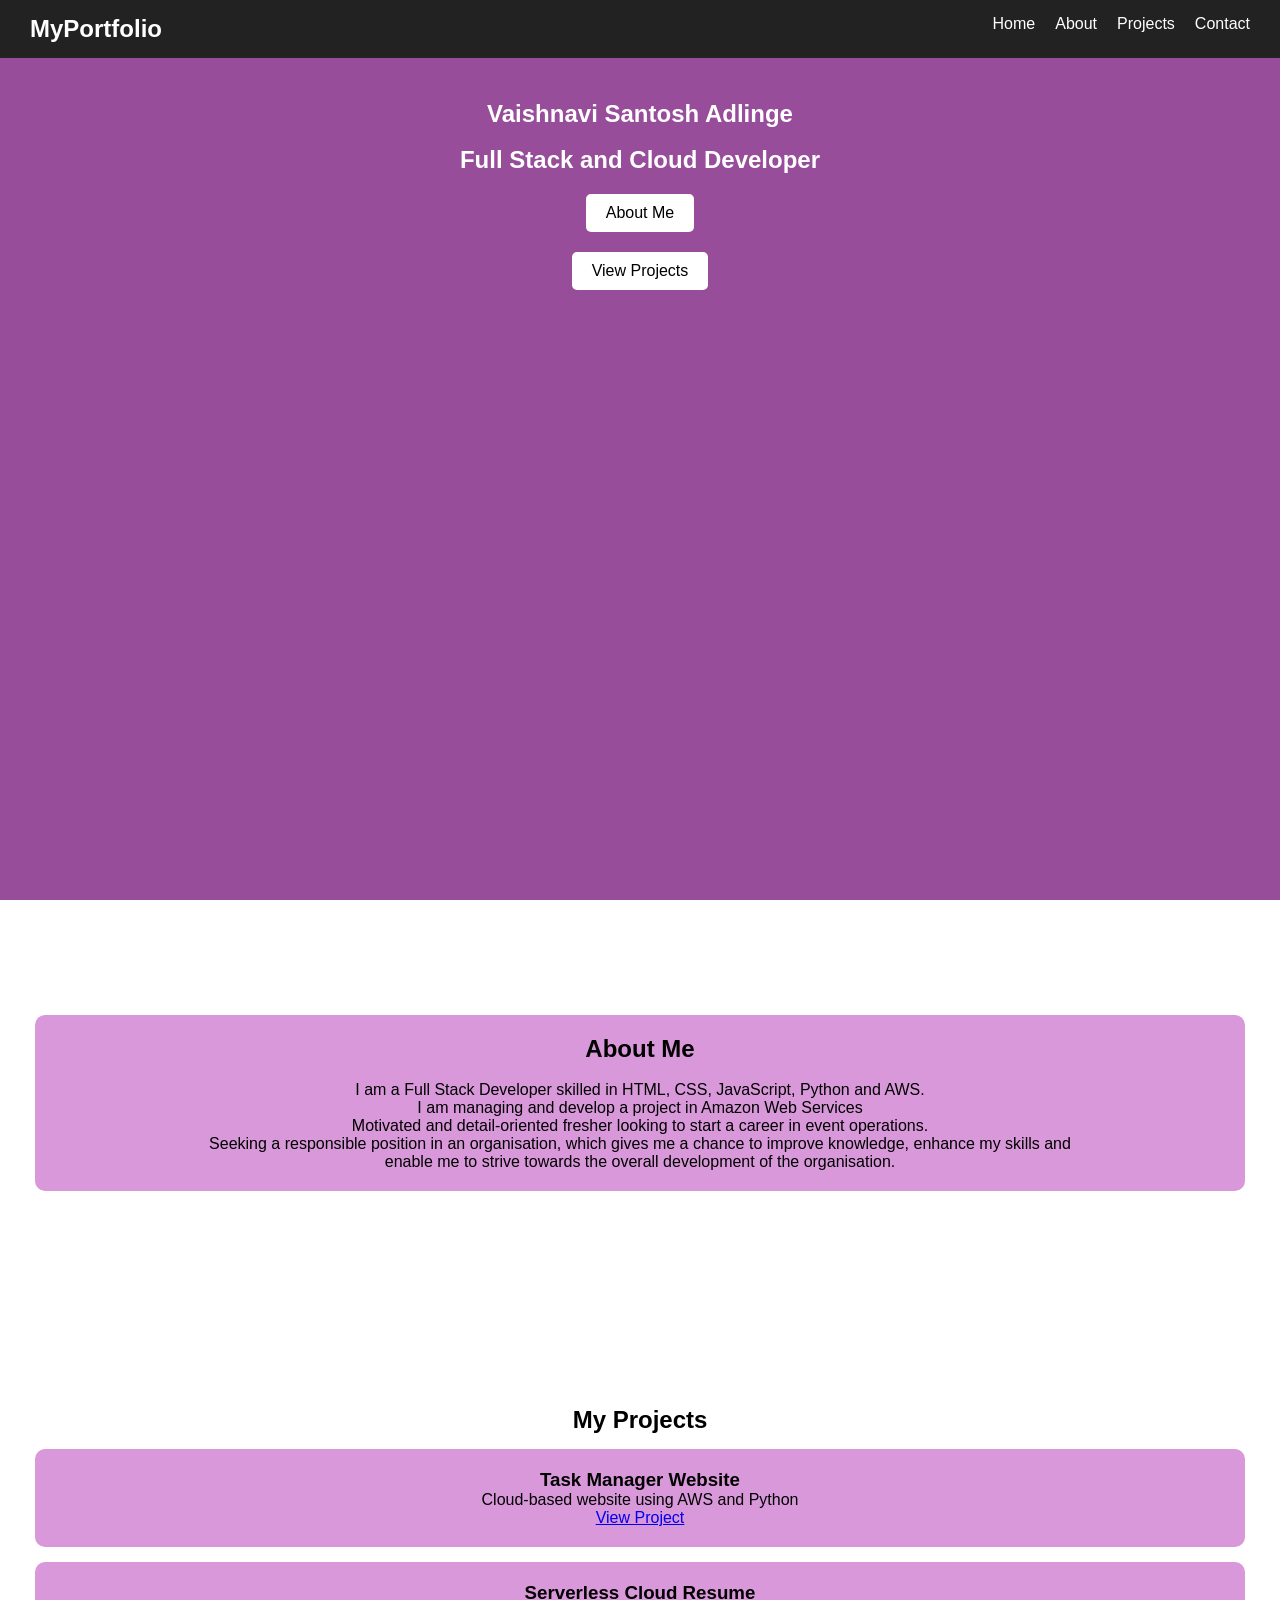
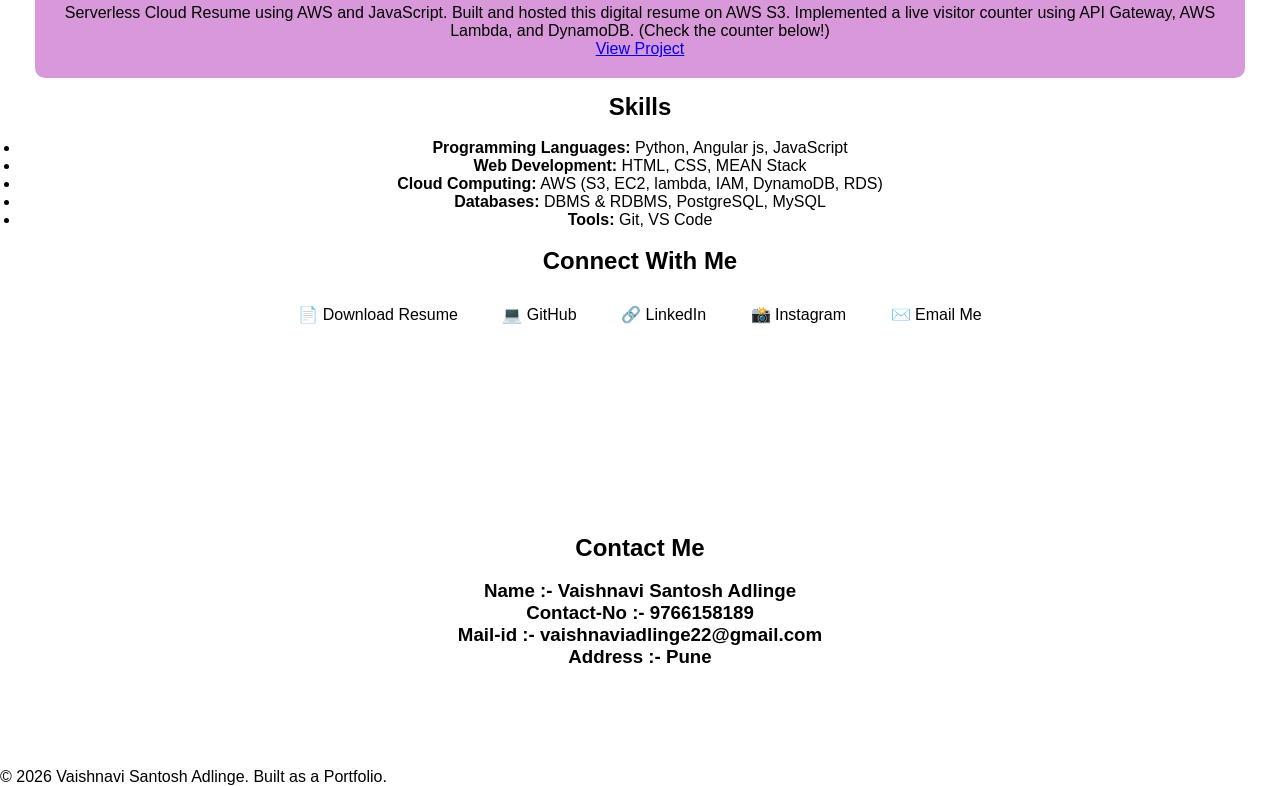
<file: index.html>
<!DOCTYPE html>
<html lang="en">
<head>
    <meta charset="UTF-8">
    <meta name="viewport" content="width=device-width, initial-scale=1.0">
    <title>My Portfolio</title>
    <link rel="stylesheet" href="style.css">
</head>
<body>

<!-- Navbar -->
<nav>
    <h2>MyPortfolio</h2>
    <ul>
        <li><a href="#home">Home</a></li>
        <li><a href="#about">About</a></li>
        <li><a href="#projects">Projects</a></li>
        
        <li><a href="#contact">Contact</a></li>
        
    </ul>
</nav>

<!-- Home Section -->
<section id="home" class="section">
    <h1>Vaishnavi Santosh Adlinge</h1><br>
    <h2>Full Stack and Cloud Developer</h2>
     <a href="#about" class="btn">About Me</a><br>
    <a href="#projects" class="btn">View Projects</a><br>
    

</section>

<!-- About Section -->
<section id="about" class="section">
    <div class="about">
    <h2>About Me</h2><br>
    <p>I am a Full Stack Developer skilled in HTML, CSS, JavaScript, Python and AWS.</p>
    <p>I am managing and develop a project in Amazon Web Services</p>
    <p> Motivated and detail-oriented fresher looking to start a career in event operations.</p>
    <p>Seeking a responsible position in an organisation, which gives me a chance to improve 
knowledge, enhance my skills and </p><p>enable me to strive towards the overall development of the 
organisation.</p>
</div>
    
</section>


<!-- Projects Section -->
<section id="projects" class="section">
    <h2>My Projects</h2>

    <div class="project-card">
        <h3>Task Manager Website</h3>
        <p>Cloud-based website using AWS and Python</p>
        <a href="http://taskmanager-s3-bucket.s3-website.ap-south-1.amazonaws.com">View Project</a>
    </div>

    
    <div class="project-card">
        <h3>Serverless Cloud Resume</h3>
        <p>Serverless Cloud Resume using AWS and JavaScript. Built and hosted this digital resume on AWS S3. Implemented a live visitor counter using API Gateway, AWS Lambda, and DynamoDB. (Check the counter below!)</p>
        <a href="http://vaishnavi-resume1.s3-website.ap-south-1.amazonaws.com">View Project</a>
    </div>
            <!-- Skills -->
        <div class="card">
            <h2>Skills</h2><br>
            <ul>
                <li><b>Programming Languages:</b> Python, Angular js, JavaScript</li>
                <li><b>Web Development:</b> HTML, CSS, MEAN Stack</li>
                <li><b>Cloud Computing:</b> AWS (S3, EC2, lambda, IAM, DynamoDB, RDS)</li>
                <li><b>Databases:</b> DBMS & RDBMS, PostgreSQL, MySQL</li>
                <li><b>Tools:</b> Git, VS Code</li>
            </ul>
        </div>

    <section class="links-section"><br>
        <h2>Connect With Me</h2>

        <div class="links-container">
            
            <!-- Resume -->
            <a href="JOB.pdf" target="_blank" class="btn">
                📄 Download Resume
            </a>

            <!-- GitHub -->
            <a href="https://github.com/vaishnaviadlinge2004@gmail.com" target="_blank" class="btn">
                💻 GitHub
            </a>

            <!-- LinkedIn -->
            <a href="https://linkedin.com/in/vaishnavi adlinge" target="_blank" class="btn">
                🔗 LinkedIn
            </a>

            <!-- Instagram -->
            <a href="https://instagram.com/2993.vaishnavi" target="_blank" class="btn">
                📸 Instagram
            </a>

            <!-- Email -->
            <a href="vaishnaviadlinge22@gmail.com" class="btn">
                ✉️ Email Me
            </a>

        </div>
    </section>


   
</section>

<!-- Contact Section -->
<section id="contact" class="section">
    <h2>Contact Me</h2><br>
    <h3>Name :- Vaishnavi Santosh Adlinge</h3>
    <h3>Contact-No :- 9766158189</h3>
    <h3>Mail-id :- vaishnaviadlinge22@gmail.com</h3>
    <h3>Address :- Pune </h3>

</section>


<script src="script.js"></script>
 <!-- Footer -->
    <footer class="bg-gray-800 py-6">
        <div class="max-w-4xl mx-auto px-6 lg:px-8 text-center text-gray-400 text-sm">
            <p>&copy; 2026 Vaishnavi Santosh Adlinge. Built as a Portfolio.</p>
        </div>
    </footer>
</body>
</html>
</file>
<file: style.css>
* {
    margin: 0;
    padding: 0;
    font-family: Arial;
    box-sizing: border-box;
}

body {
    scroll-behavior: smooth;
}

/* Navbar */
nav {
    display: flex;
    justify-content: space-between;
    background: #222;
    color: white;
    padding: 15px 30px;
    position: fixed;
    width: 100%;
}

nav ul {
    display: flex;
    list-style: none;
}

nav ul li {
    margin-left: 20px;
}

nav ul li a {
    color: white;
    text-decoration: none;
}

/* Sections */
.section {
    padding: 100px 20px;
    text-align: center;
}

#home {
    background: linear-gradient(to right, #984d9b, #984d9b);
    color: white;
    height: 100vh;
}

#home h1 span {
    color: yellow;
}

.btn {
    display: inline-block;
    margin-top: 20px;
    padding: 10px 20px;
    background: white;
    color: black;
    text-decoration: none;
    border-radius: 5px;
}

/* Projects */
.project-card {
    background:#d998da;
    padding: 20px;
    margin: 15px;
    border-radius: 10px;
}
/* Projects */
.about {
    background:#d998da;
    padding: 20px;
    margin: 15px;
    border-radius: 10px;
}

/* Contact */
form {
    display: flex;
    flex-direction: column;
    width: 300px;
    margin: auto;
}

form input, form textarea {
    margin: 10px 0;
    padding: 10px;
}

/* Responsive */
@media (max-width: 768px) {
    nav ul {
        flex-direction: column;
    }

    form {
        width: 90%;
    }
}
.section {
    animation: fadeIn 1s ease-in;
}

@keyframes fadeIn {
    from {opacity: 0;}
    to {opacity: 1;}
}
</file>
